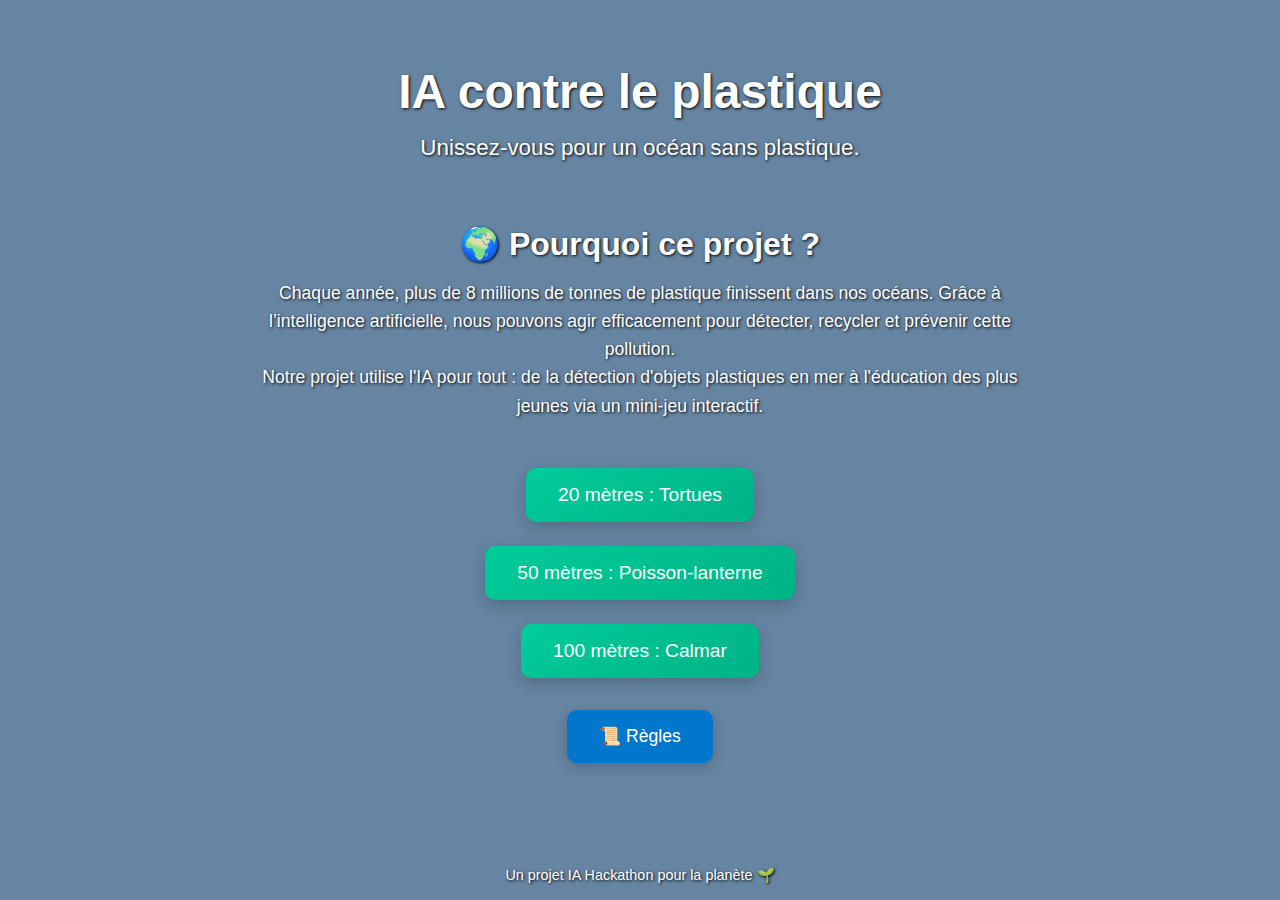
<file: index.html>
<!DOCTYPE html>
<html lang="fr">
<head>
  <meta charset="UTF-8" />
  <meta name="viewport" content="width=device-width, initial-scale=1.0" />
  <title>IA Hackathon - Protégeons les océans</title>
  <link rel="stylesheet" href="index.css" />
</head>
<body>
  <div class="hero">
    <div class="overlay"></div>
    <header>
      <h1>IA contre le plastique</h1>
      <p>Unissez-vous pour un océan sans plastique.</p>
    </header>

    <main class="content">
      <section class="info">
        <h2>🌍 Pourquoi ce projet ?</h2>
        <p>
          Chaque année, plus de 8 millions de tonnes de plastique finissent dans nos océans.
          Grâce à l’intelligence artificielle, nous pouvons agir efficacement pour détecter,
          recycler et prévenir cette pollution.
        </p>
        <p>
          Notre projet utilise l'IA pour tout : de la détection d'objets plastiques en mer à l'éducation des plus jeunes via un mini-jeu interactif.
        </p>
      </section>

      <section class="actions">
        <button id="tortue" class="level-button">20 mètres : Tortues</button>
        <button id="poisson" class="level-button">50 mètres : Poisson-lanterne</button>
        <button id="calmar" class="level-button">100 mètres : Calmar</button>
      </section>

      <button id="reglesBtn" class="rules-button">📜 Règles</button>
    </main>

    <div id="reglesModal" class="modal">
      <div class="modal-content">
        <span class="close">&times;</span>
        <h2>Règles du jeu</h2>
        <p>Il y a trois jeux : un avec des tortues, un avec des calmars et un avec des poissons.</p>
        <p>Chaque animal a des problèmes avec le plastique dans l’océan et doit éviter les déchets.</p>
        <p>Tu déplaces ton animal avec les flèches du clavier.</p>
        <p>À chaque 3 collisions, un popup s'affiche avec :</p>
        <ul>
          <li>une cause de la pollution plastique,</li>
          <li>un effet sur la faune ou l’environnement,</li>
          <li>ou une solution possible.</li>
        </ul>
        <p>Le but est de survivre le plus longtemps possible, sachant que la difficulté augmente avec le temps.</p>
      </div>
    </div>

    <footer>
      <p>Un projet IA Hackathon pour la planète 🌱</p>
    </footer>
  </div>

  <script src="index.js"></script>
</body>
</html>
</file>
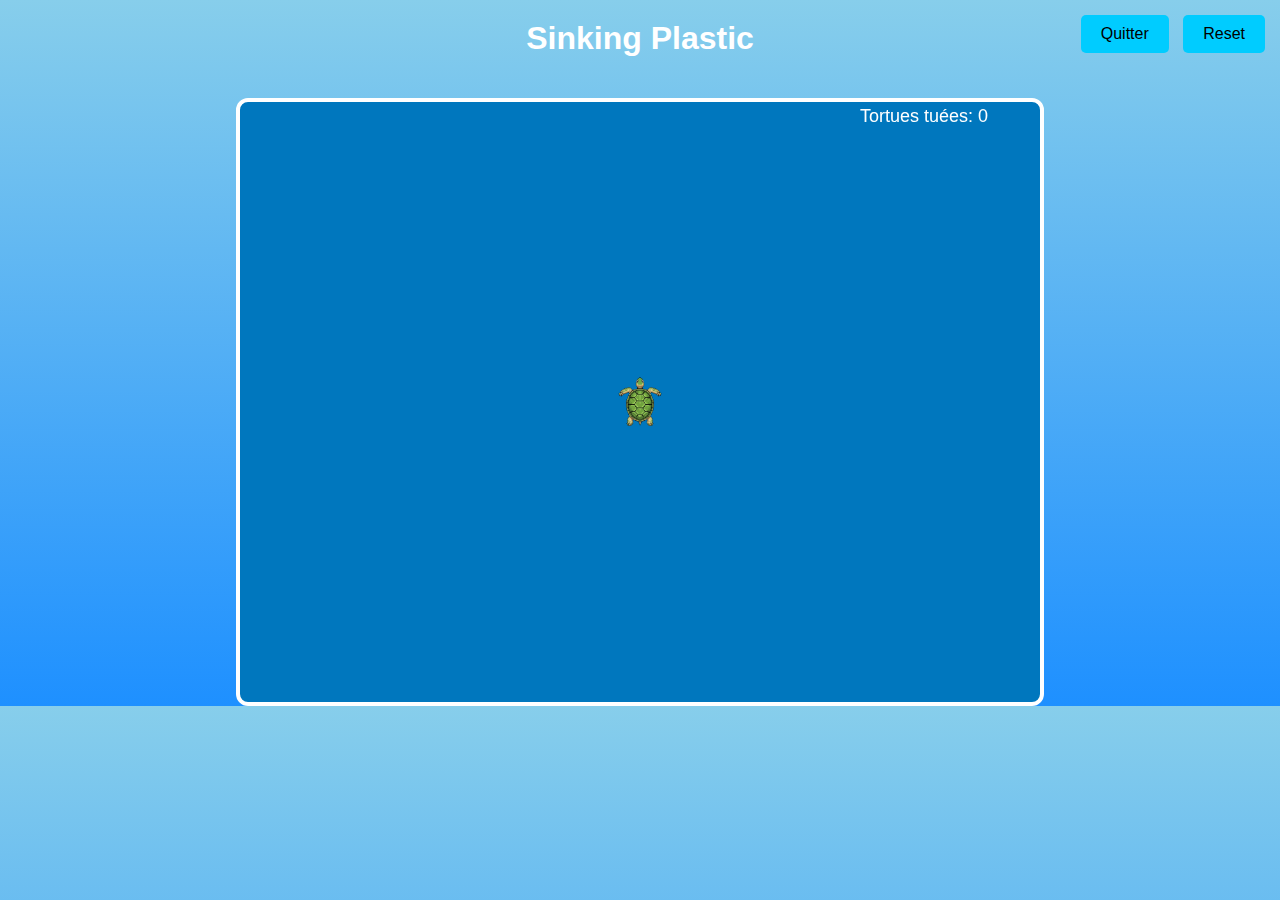
<file: game.html>
<!DOCTYPE html>
<html lang="fr">
<head>
  <meta charset="UTF-8">
  <title>Sinking Plastic</title>
  <link rel="stylesheet" href="game.css">
</head>
<body>
  <h1>Sinking Plastic</h1>
  <canvas id="gameCanvas" width="800" height="600"></canvas>

  <img id="turtleImg" src="tortue.png" style="display:none;">
  <img id="turtle_dead" src="tortue_dead.png" style="display:none;">
  <img id="plastic1" src="plastic1.png" style="display:none;">
  <img id="plastic2" src="plastic2.png" style="display:none;">
  <img id="plastic3" src="plastic3.png" style="display:none;">

  <div id="controls">
    <button id="quitButton">Quitter</button>
    <button id="resetButton">Reset</button>
    </div>
    
    <div id="infoPopup" class="hidden">
        <div id="popupContent">
          <p id="popupText"></p>
          <button id="maButton">Revenir au jeu</button>
        </div>
      </div>

  <script src="game.js"></script>
</body>
</html>
</file>
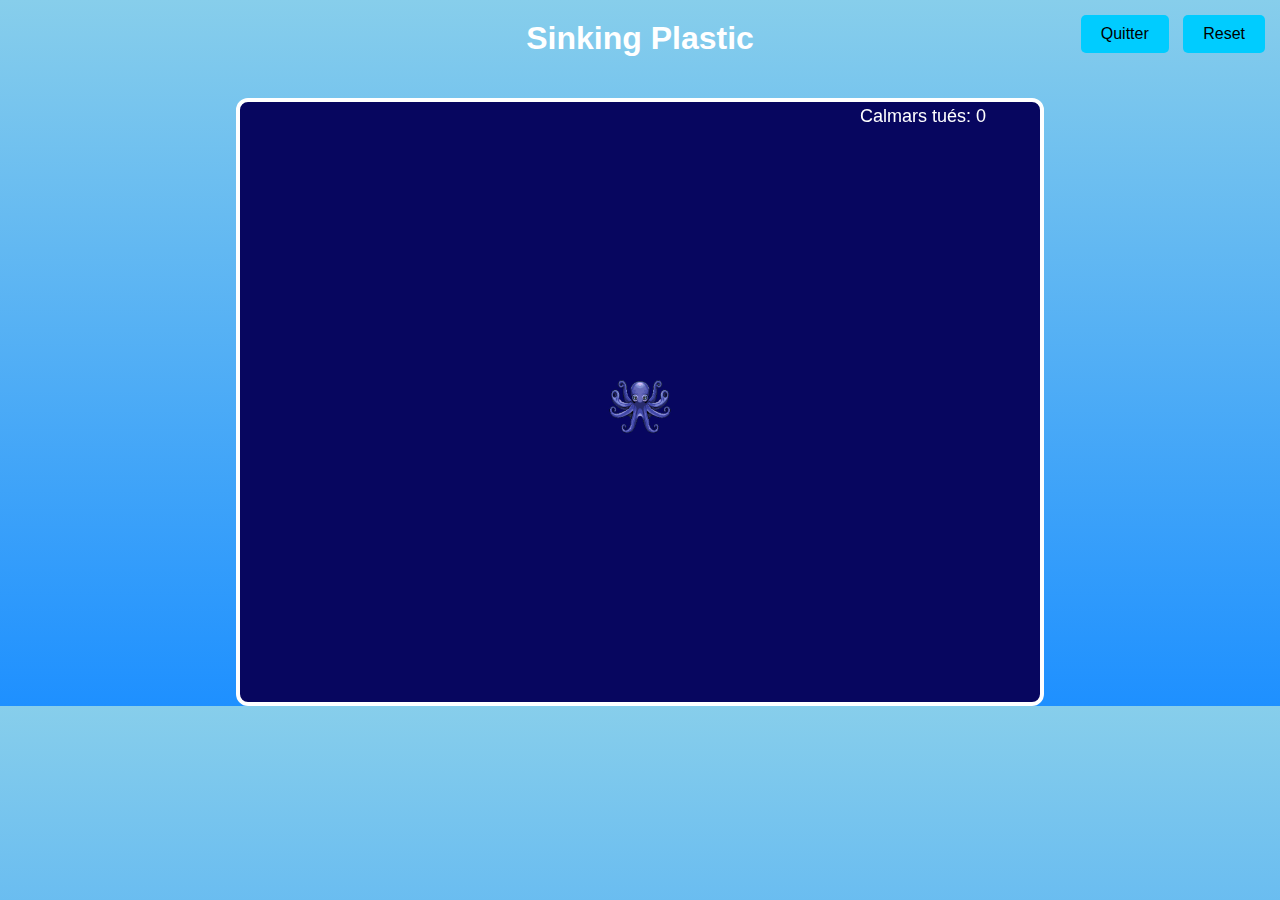
<file: gameCalmar/game.html>
<!DOCTYPE html>
<html lang="fr">
<head>
  <meta charset="UTF-8">
  <title>Sinking Plastic</title>
  <link rel="stylesheet" href="./game.css">
</head>
<body>
  <h1>Sinking Plastic</h1>
  <canvas id="gameCanvas" width="800" height="600"></canvas>

  <img id="turtleImg" src="./calmar.png" style="display:none;">
  <img id="turtle_dead" src="./calmar_dead.png" style="display:none;">
  <img id="plastic1" src="./plastic1.png" style="display:none;">
  <img id="plastic2" src="./plastic2.png" style="display:none;">
  <img id="plastic3" src="./plastic3.png" style="display:none;">

  <div id="controls">
    <button id="quitButton">Quitter</button>
    <button id="resetButton">Reset</button>
    </div>
    
    <div id="infoPopup" class="hidden">
        <div id="popupContent">
          <p id="popupText"></p>
          <button id="maButton">Revenir au jeu</button>
        </div>
      </div>

  <script src="./game.js"></script>
</body>
</html>
</file>
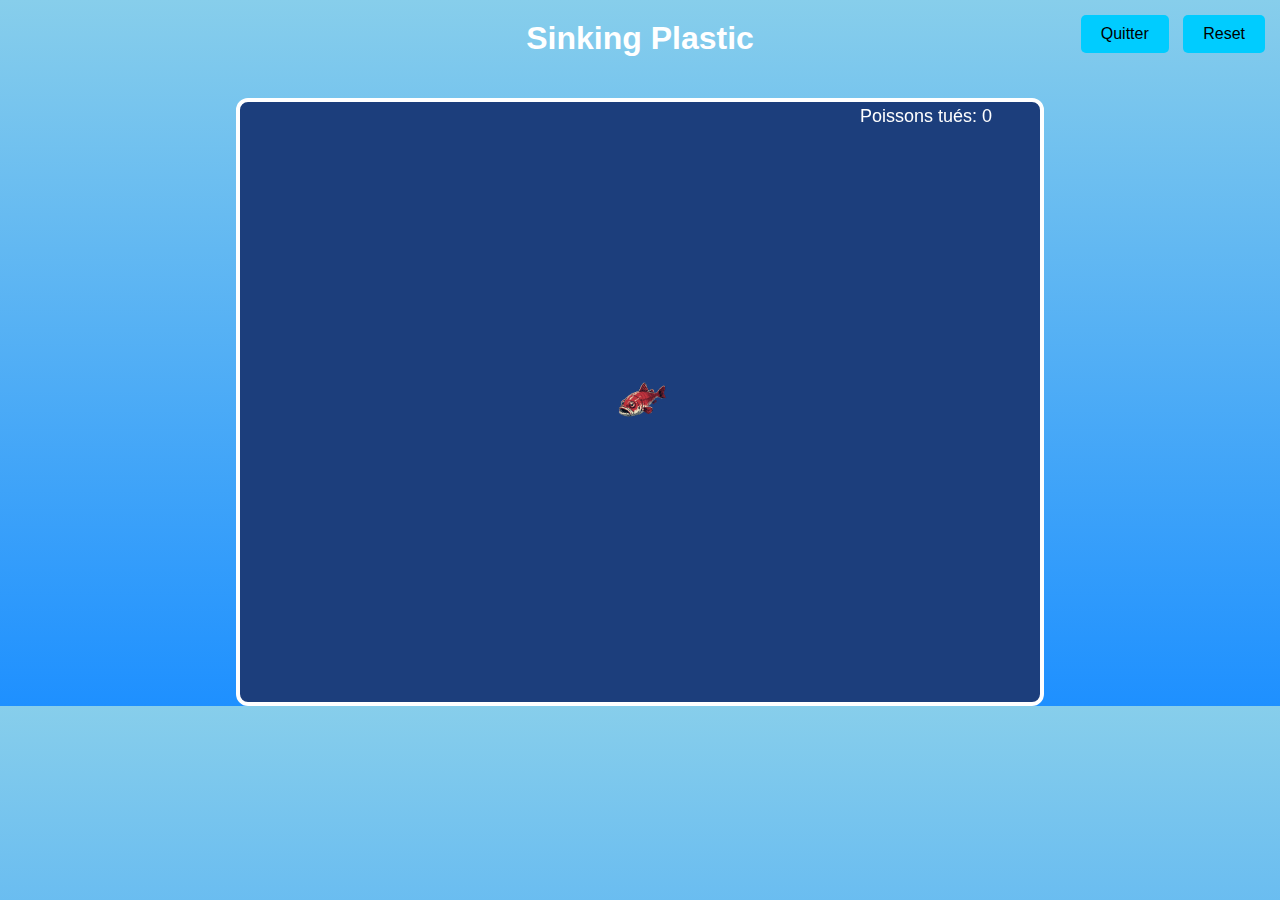
<file: gamePoisson/game.html>
<!DOCTYPE html>
<html lang="fr">
<head>
  <meta charset="UTF-8">
  <title>Sinking Plastic</title>
  <link rel="stylesheet" href="./game.css">
</head>
<body>
  <h1>Sinking Plastic</h1>
  <canvas id="gameCanvas" width="800" height="600"></canvas>

  <img id="turtleImg" src="./poisson.png" style="display:none;">
  <img id="turtle_dead" src="./poisson_dead.png" style="display:none;">
  <img id="plastic1" src="./plastic1.png" style="display:none;">
  <img id="plastic2" src="./plastic2.png" style="display:none;">
  <img id="plastic3" src="./plastic3.png" style="display:none;">

  <div id="controls">
    <button id="quitButton">Quitter</button>
    <button id="resetButton">Reset</button>
    </div>
    
    <div id="infoPopup" class="hidden">
        <div id="popupContent">
          <p id="popupText"></p>
          <button id="maButton">Revenir au jeu</button>
        </div>
      </div>

  <script src="./game.js"></script>
</body>
</html>
</file>
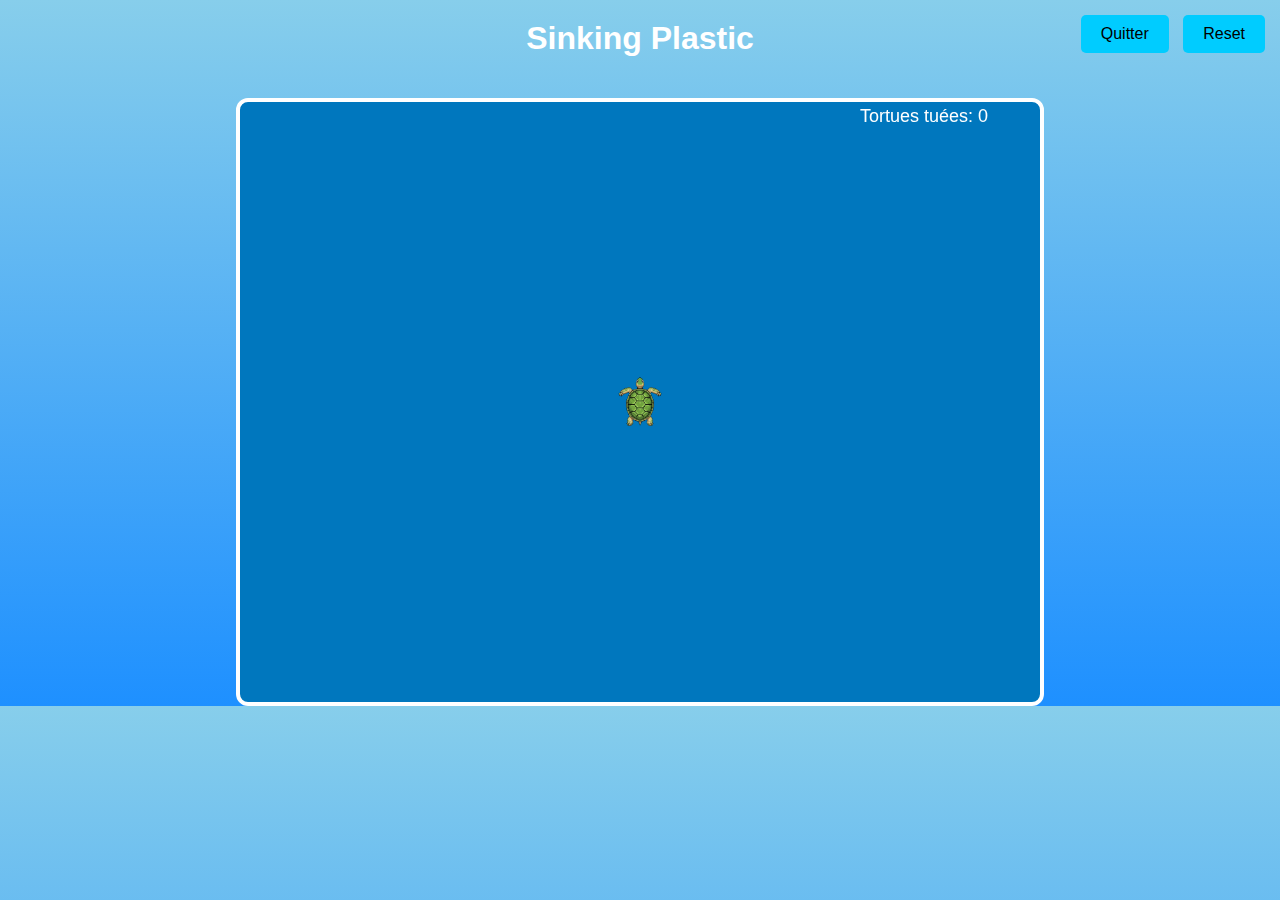
<file: gameTortue/game.html>
<!DOCTYPE html>
<html lang="fr">
<head>
  <meta charset="UTF-8">
  <title>Sinking Plastic</title>
  <link rel="stylesheet" href="./game.css">
</head>
<body>
  <h1>Sinking Plastic</h1>
  <canvas id="gameCanvas" width="800" height="600"></canvas>

  <img id="turtleImg" src="tortue.png" style="display:none;">
  <img id="turtle_dead" src="tortue_dead.png" style="display:none;">
  <img id="plastic1" src="plastic1.png" style="display:none;">
  <img id="plastic2" src="plastic2.png" style="display:none;">
  <img id="plastic3" src="plastic3.png" style="display:none;">

  <div id="controls">
    <button id="quitButton">Quitter</button>
    <button id="resetButton">Reset</button>
    </div>
    
    <div id="infoPopup" class="hidden">
        <div id="popupContent">
          <p id="popupText"></p>
          <button id="maButton">Revenir au jeu</button>
        </div>
      </div>

  <script src="./game.js"></script>
</body>
</html>
</file>
<file: index.css>
* {
    margin: 0;
    padding: 0;
    box-sizing: border-box;
    font-family: "Segoe UI", sans-serif;
  }
  
  body, html {
    height: 100%;
  }
  
  .hero {
    background: url('https://images.unsplash.com/photo-1507525428034-b723cf961d3e') no-repeat center center/cover;
    height: 100vh;
    position: relative;
    color: white;
    text-shadow: 1px 1px 3px #000;
  }
  
  .overlay {
    position: absolute;
    top: 0;
    left: 0;
    right: 0;
    bottom: 0;
    background-color: rgba(0, 51, 102, 0.6);
  }
  
  header {
    position: relative;
    text-align: center;
    padding-top: 4rem;
  }
  
  header h1 {
    font-size: 3rem;
    font-weight: bold;
  }
  
  header p {
    margin-top: 1rem;
    font-size: 1.4rem;
  }
  
  .content {
    position: relative;
    margin: 4rem auto;
    width: 80%;
    max-width: 800px;
    text-align: center;
  }
  
  .info {
    margin-bottom: 3rem;
  }
  
  .info h2 {
    font-size: 2rem;
    margin-bottom: 1rem;
  }
  
  .info p {
    font-size: 1.1rem;
    line-height: 1.6;
  }
  
  .actions button {
    padding: 1rem 2rem;
    font-size: 1.2rem;
    background-color: #00cc99;
    border: none;
    border-radius: 10px;
    cursor: pointer;
    color: white;
    transition: background-color 0.3s;
  }
  
  .actions button:hover {
    background-color: #009973;
  }
  
  footer {
    position: absolute;
    bottom: 1rem;
    width: 100%;
    text-align: center;
    font-size: 0.9rem;
  }
  
  .actions {
    display: flex;
    flex-direction: column;
    gap: 1.5rem;
    align-items: center;
    margin-top: 2rem;
  }
  
  .level-button {
    padding: 1rem 2.5rem;
    font-size: 1.2rem;
    background: linear-gradient(145deg, #00cc99, #00b386);
    border: none;
    border-radius: 15px;
    color: white;
    cursor: pointer;
    box-shadow: 0 5px 15px rgba(0, 0, 0, 0.2);
    transition: transform 0.2s, background 0.3s;
  }
  
  .level-button:hover {
    background: linear-gradient(145deg, #00b386, #009973);
    transform: scale(1.05);
  }

  .rules-button {
    margin-top: 2rem;
    padding: 1rem 2rem;
    font-size: 1.1rem;
    background-color: #0077cc;
    border: none;
    border-radius: 10px;
    color: white;
    cursor: pointer;
    box-shadow: 0 4px 12px rgba(0, 0, 0, 0.2);
    transition: background-color 0.3s;
  }
  
  .rules-button:hover {
    background-color: #005fa3;
  }
  
  .modal {
    display: none;
    position: fixed;
    z-index: 1000;
    padding-top: 100px;
    left: 0;
    top: 0;
    width: 100%;
    height: 100%;
    overflow: auto;
    background-color: rgba(0,0,0,0.6);
  }
  
  .modal-content {
    background-color: rgb(115, 161, 247);
    margin: auto;
    padding: 2rem;
    border: 1px solid #888;
    width: 80%;
    max-width: 600px;
    border-radius: 15px;
    color: #333;
  }
  
  .modal-content h2 {
    margin-bottom: 1rem;
  }
  
  .modal-content ul {
    text-align: left;
    margin: 1rem 0;
    padding-left: 1.2rem;
  }
  
  .close {
    color: #000000;
    float: right;
    font-size: 28px;
    font-weight: bold;
    cursor: pointer;
  }
  
  .close:hover {
    color: #000;
  }
</file>
<file: game.css>
body {
    background: linear-gradient(to bottom, #87ceeb, #1e90ff);
    display: flex;
    flex-direction: column;
    align-items: center;
    font-family: Arial, sans-serif;
    color: white;
    margin: 0;
  }
  
  h1 {
    margin-top: 20px;
  }
  
  canvas {
    border: 4px solid #ffffff;
    border-radius: 12px;
    background-color: #0077be;
    margin-top: 20px;
  }
  
  #score {
    font-size: 24px;
    color: #333;
    margin-top: 20px;
  }


  #controls {
    position: absolute;
    top: 10px;
    right: 10px;
    z-index: 10;
}

button {
    font-size: 16px;
    padding: 10px 20px;
    margin: 5px;
    background-color: #00ccff;
    color: rgb(0, 0, 0);
    border: none;
    border-radius: 5px;
    cursor: pointer;
}

button:hover {
    background-color: #2e83f3;
}

#popup {
    position: fixed;
    top: 50%;
    left: 50%;
    transform: translate(-50%, -50%);
    background-color: rgba(0, 0, 0, 0.8);
    border-radius: 10px;
    padding: 20px;
    color: white;
    z-index: 1000;
}

.popup-content {
    text-align: center;
}

#resumeButton {
    margin-top: 20px;
}

#infoPopup {
    position: absolute;
    top: 50%;
    left: 50%;
    transform: translate(-50%, -50%);
    background-color: rgba(0, 0, 0, 0.8);
    color: white;
    padding: 20px;
    border-radius: 10px;
    display: none; /* Cacher la pop-up par défaut */
  }
  
  .hidden {
    display: none;
  }
  
  #popupContent {
    text-align: center;
  }
  
  #resumeButton {
    background-color: #00ccff;
    color: black;
    padding: 10px 20px;
    border-radius: 5px;
    cursor: pointer;
  }
  
  #resumeButton:hover {
    background-color: #2e83f3;
  }
</file>
<file: gameCalmar/game.css>
body {
    background: linear-gradient(to bottom, #87ceeb, #1e90ff);
    display: flex;
    flex-direction: column;
    align-items: center;
    font-family: Arial, sans-serif;
    color: white;
    margin: 0;
  }
  
  h1 {
    margin-top: 20px;
  }
  
  canvas {
    border: 4px solid #ffffff;
    border-radius: 12px;
    background-color: #07065f;
    margin-top: 20px;
  }
  
  #score {
    font-size: 24px;
    color: #333;
    margin-top: 20px;
  }


  #controls {
    position: absolute;
    top: 10px;
    right: 10px;
    z-index: 10;
}

button {
    font-size: 16px;
    padding: 10px 20px;
    margin: 5px;
    background-color: #00ccff;
    color: rgb(0, 0, 0);
    border: none;
    border-radius: 5px;
    cursor: pointer;
}

button:hover {
    background-color: #2e83f3;
}

#popup {
    position: fixed;
    top: 50%;
    left: 50%;
    transform: translate(-50%, -50%);
    background-color: rgba(0, 0, 0, 0.8);
    border-radius: 10px;
    padding: 20px;
    color: white;
    z-index: 1000;
}

.popup-content {
    text-align: center;
}

#resumeButton {
    margin-top: 20px;
}

#infoPopup {
    position: absolute;
    top: 50%;
    left: 50%;
    transform: translate(-50%, -50%);
    background-color: rgba(0, 0, 0, 0.8);
    color: white;
    padding: 20px;
    border-radius: 10px;
    display: none; /* Cacher la pop-up par défaut */
  }
  
  .hidden {
    display: none;
  }
  
  #popupContent {
    text-align: center;
  }
  
  #resumeButton {
    background-color: #00ccff;
    color: black;
    padding: 10px 20px;
    border-radius: 5px;
    cursor: pointer;
  }
  
  #resumeButton:hover {
    background-color: #2e83f3;
  }
</file>
<file: gamePoisson/game.css>
body {
    background: linear-gradient(to bottom, #87ceeb, #1e90ff);
    display: flex;
    flex-direction: column;
    align-items: center;
    font-family: Arial, sans-serif;
    color: white;
    margin: 0;
  }
  
  h1 {
    margin-top: 20px;
  }
  
  canvas {
    border: 4px solid #ffffff;
    border-radius: 12px;
    background-color: #1c3e7c;
    margin-top: 20px;
  }
  
  #score {
    font-size: 24px;
    color: #333;
    margin-top: 20px;
  }


  #controls {
    position: absolute;
    top: 10px;
    right: 10px;
    z-index: 10;
}

button {
    font-size: 16px;
    padding: 10px 20px;
    margin: 5px;
    background-color: #00ccff;
    color: rgb(0, 0, 0);
    border: none;
    border-radius: 5px;
    cursor: pointer;
}

button:hover {
    background-color: #2e83f3;
}

#popup {
    position: fixed;
    top: 50%;
    left: 50%;
    transform: translate(-50%, -50%);
    background-color: rgba(0, 0, 0, 0.8);
    border-radius: 10px;
    padding: 20px;
    color: white;
    z-index: 1000;
}

.popup-content {
    text-align: center;
}

#resumeButton {
    margin-top: 20px;
}

#infoPopup {
    position: absolute;
    top: 50%;
    left: 50%;
    transform: translate(-50%, -50%);
    background-color: rgba(0, 0, 0, 0.8);
    color: white;
    padding: 20px;
    border-radius: 10px;
    display: none; /* Cacher la pop-up par défaut */
  }
  
  .hidden {
    display: none;
  }
  
  #popupContent {
    text-align: center;
  }
  
  #resumeButton {
    background-color: #00ccff;
    color: black;
    padding: 10px 20px;
    border-radius: 5px;
    cursor: pointer;
  }
  
  #resumeButton:hover {
    background-color: #2e83f3;
  }
</file>
<file: gameTortue/game.css>
body {
    background: linear-gradient(to bottom, #87ceeb, #1e90ff);
    display: flex;
    flex-direction: column;
    align-items: center;
    font-family: Arial, sans-serif;
    color: white;
    margin: 0;
  }
  
  h1 {
    margin-top: 20px;
  }
  
  canvas {
    border: 4px solid #ffffff;
    border-radius: 12px;
    background-color: #0077be;
    margin-top: 20px;
  }
  
  #score {
    font-size: 24px;
    color: #333;
    margin-top: 20px;
  }


  #controls {
    position: absolute;
    top: 10px;
    right: 10px;
    z-index: 10;
}

button {
    font-size: 16px;
    padding: 10px 20px;
    margin: 5px;
    background-color: #00ccff;
    color: rgb(0, 0, 0);
    border: none;
    border-radius: 5px;
    cursor: pointer;
}

button:hover {
    background-color: #2e83f3;
}

#popup {
    position: fixed;
    top: 50%;
    left: 50%;
    transform: translate(-50%, -50%);
    background-color: rgba(0, 0, 0, 0.8);
    border-radius: 10px;
    padding: 20px;
    color: white;
    z-index: 1000;
}

.popup-content {
    text-align: center;
}

#resumeButton {
    margin-top: 20px;
}

#infoPopup {
    position: absolute;
    top: 50%;
    left: 50%;
    transform: translate(-50%, -50%);
    background-color: rgba(0, 0, 0, 0.8);
    color: white;
    padding: 20px;
    border-radius: 10px;
    display: none; /* Cacher la pop-up par défaut */
  }
  
  .hidden {
    display: none;
  }
  
  #popupContent {
    text-align: center;
  }
  
  #resumeButton {
    background-color: #00ccff;
    color: black;
    padding: 10px 20px;
    border-radius: 5px;
    cursor: pointer;
  }
  
  #resumeButton:hover {
    background-color: #2e83f3;
  }
</file>
